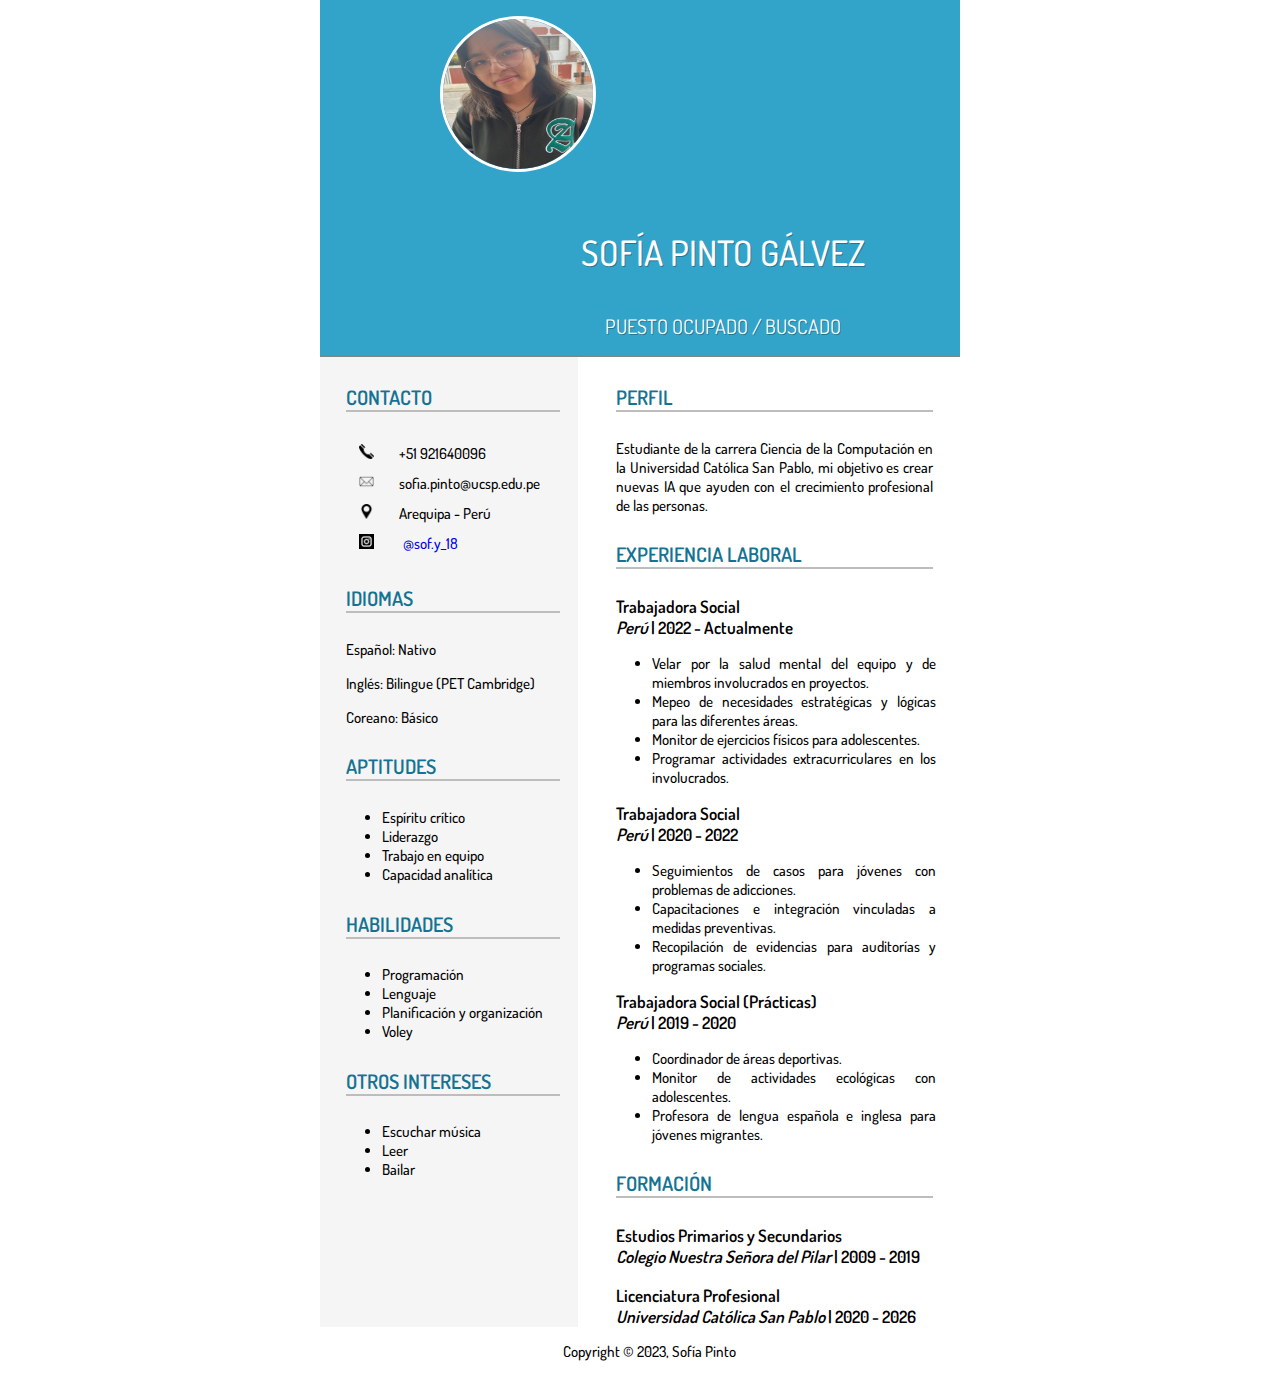
<file: Curriculum_Vitae/index.html>
<!DOCTYPE html>
<html lang="en">
<head>
    <meta charset="UTF-8">
    <meta name="viewport" content="width=device-width, initial-scale=1.0">
    <link href="https://fonts.googleapis.com/css2?family=Dosis:wght@300;400;500;600;700;800&family=Quicksand&display=swap" rel="stylesheet">
    <link href="css/cv.css" rel="stylesheet">
    <title>Curriculum Vitae</title>
</head>
<body>
    <header>
        <div id="inicio">
            <figure>
                <img src="css/perfil.jpg">
            </figure>
            <hgroup>
                <h1>SOFÍA PINTO GÁLVEZ</h1>
                <h2>PUESTO OCUPADO / BUSCADO</h2>
                
            </hgroup>
        </div>
    </header>

    <div id="informacion">
        <div id="izquierda">
            <h4>CONTACTO</h4>
            <img src="css/telefono.png"><p class="extra">+51 921640096</p>
            <br>
            <img src="css/correo.png"><p class="extra">sofia.pinto@ucsp.edu.pe</p>
            <br>
            <img src="css/ubicacion.png"><p class="extra">Arequipa - Perú</p>
            <br>
            <img src="css/ig.png">
            <a href="https://www.instagram.com/sof.y_18/" target="_blank"><p class="extra">@sof.y_18</p></a> 
    
            <h4>IDIOMAS</h4>
            <p>Español: Nativo</p>
            <p>Inglés: Bilingue (PET Cambridge)</p>
            <p>Coreano: Básico</p>
    
            <h4>APTITUDES</h4>
            <ul>
                <li>Espíritu crítico</li>
                <li>Liderazgo</li>
                <li>Trabajo en equipo</li>
                <li>Capacidad analítica</li>
            </ul>
    
            <h4>HABILIDADES</h4>
            <ul>
                <li>Programación</li>
                <li>Lenguaje</li>
                <li>Planificación y organización</li>
                <li>Voley</li>
            </ul>
    
            <h4>OTROS INTERESES</h4>
            <ul>
                <li>Escuchar música</li>
                <li>Leer</li>
                <li>Bailar</li>
            </ul>
        </div>
        
        <div id="derecha">
            <h4>PERFIL</h4>
            <p>Estudiante de la carrera Ciencia de la Computación en la Universidad Católica San Pablo, mi objetivo es crear nuevas IA que ayuden con el crecimiento profesional de las personas.</p>

            <h4>EXPERIENCIA LABORAL</h4>
            <b>Trabajadora Social</b>
            <br>
            <b><i>Perú</i> | 2022 - Actualmente</b>
            <ul>
                <li>Velar por la salud mental del equipo y de miembros involucrados en proyectos.</li>
                <li>Mepeo de necesidades estratégicas y lógicas para las diferentes áreas.</li>
                <li>Monitor de ejercicios físicos para adolescentes.</li>
                <li>Programar actividades extracurriculares en los involucrados.</li>
            </ul>

            <b>Trabajadora Social</b>
            <br>
            <b><i>Perú</i> | 2020 - 2022</b>
            <ul>
                <li>Seguimientos de casos para jóvenes con problemas de adicciones.</li>
                <li>Capacitaciones e integración vinculadas a medidas preventivas.</li>
                <li>Recopilación de evidencias para auditorías y programas sociales.</li>
            </ul>

            <b>Trabajadora Social (Prácticas)</b>
            <br>
            <b><i>Perú</i> | 2019 - 2020</b>
            <ul>
                <li>Coordinador de áreas deportivas.</li>
                <li>Monitor de actividades ecológicas con adolescentes.</li>
                <li>Profesora de lengua española e inglesa para jóvenes migrantes.</li>
            </ul>

            <h4>FORMACIÓN</h4>
            <b>Estudios Primarios y Secundarios</b>
            <br>
            <b><i>Colegio Nuestra Señora del Pilar</i> | 2009 - 2019</b>
            <br><br>
            <b>Licenciatura Profesional</b>
            <BR>
            <b><i>Universidad Católica San Pablo</i> | 2020 - 2026</b>
        </div>
    </div>
    <footer>
        <p>Copyright &copy; 2023, Sofía Pinto</p>
    </footer>
</body>
</html>
</file>
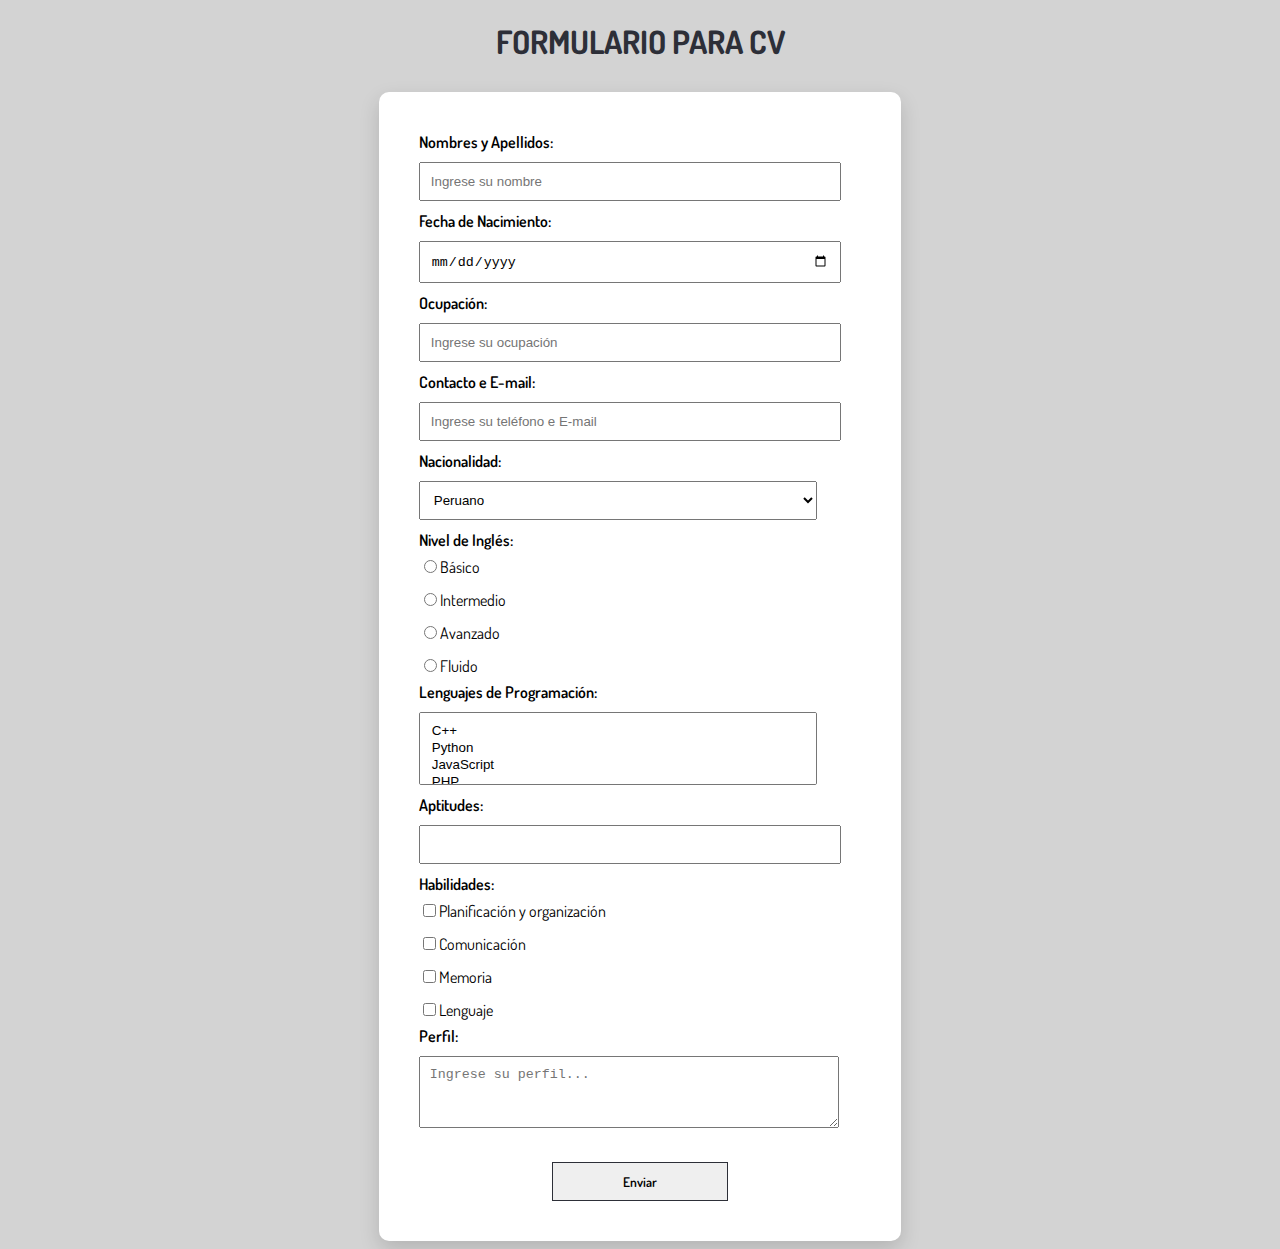
<file: Formulario_CV/index.html>
<!DOCTYPE html>
<html lang="en">
<head>
    <meta charset="UTF-8">
    <meta name="viewport" content="width=device-width, initial-scale=1.0">
    <link href="https://fonts.googleapis.com/css2?family=Dosis:wght@300;400;500;600;700;800&family=Quicksand&display=swap" rel="stylesheet">
    <link href="css/form.css" rel="stylesheet">
    <title>Formulario CV</title>
</head>
<body>
    <h1>FORMULARIO PARA CV</h1>
    <form action="form.php" method="post">
        <label>Nombres y Apellidos:</label><br>
        <input class="cajas" type="text" name="nombre" placeholder="Ingrese su nombre" required><br>

        <label>Fecha de Nacimiento:</label><br>
        <input class="cajas" type="date" name="fecha" required><br>

        <label>Ocupación:</label><br>
        <input class="cajas" type="text" name="ocupacion" placeholder="Ingrese su ocupación" required><br>

        <label>Contacto e E-mail:</label><br>
        <input class="cajas" type="text" name="contacto" placeholder="Ingrese su teléfono e E-mail" required><br>

        <label>Nacionalidad:</label><br>
        <select class="cajas" name="nacionalidad">
            <option value="1">Peruano</option>
            <option value="2">Español</option>
            <option value="3">Inglés</option>
            <option value="4">Coreano</option>
            <option value="5">Chino</option>
        </select>
        <br>

        <label>Nivel de Inglés:</label><br>
        <input class="marcado" type="radio" name="nivel">Básico<br>
        <input class="marcado" type="radio" name="nivel">Intermedio<br>
        <input class="marcado" type="radio" name="nivel">Avanzado<br>
        <input class="marcado" type="radio" name="nivel">Fluido<br>

        <label>Lenguajes de Programación:</label><br>
        <select class="cajas" name="progamacion" size="3" multiple>
            <option value="l1">C++</option>
            <option value="l2">Python</option>
            <option value="l3">JavaScript</option>
            <option value="l4">PHP</option>
            <option value="l5">SQL</option>
        </select>
        <br>

        <label>Aptitudes:</label><br>
        <input class="cajas" list="aptitudes">
        <datalist id="aptitudes">
            <option value="Liderazgo"></option>
            <option value="Resolución de problemas"></option>
            <option value="Creatividad"></option>
            <option value="Competencias digitales"></option>
            <option value="Adaptabilidad"></option>
        </datalist>
        <br>

        <label>Habilidades:</label><br>
        <input class="marcado" type="checkbox" value="habi1">Planificación y organización<br>
        <input class="marcado" type="checkbox" value="habi2">Comunicación<br>
        <input class="marcado" type="checkbox" value="habi3">Memoria<br>
        <input class="marcado" type="checkbox" value="habi4">Lenguaje<br>

        <label>Perfil:</label><br>
        <textarea name="perfil" placeholder="Ingrese su perfil..." required></textarea>
        <br>
        
        <input type="submit" name="enviar" class="boton" value="Enviar">
    </form>
</body>
</html>
</file>
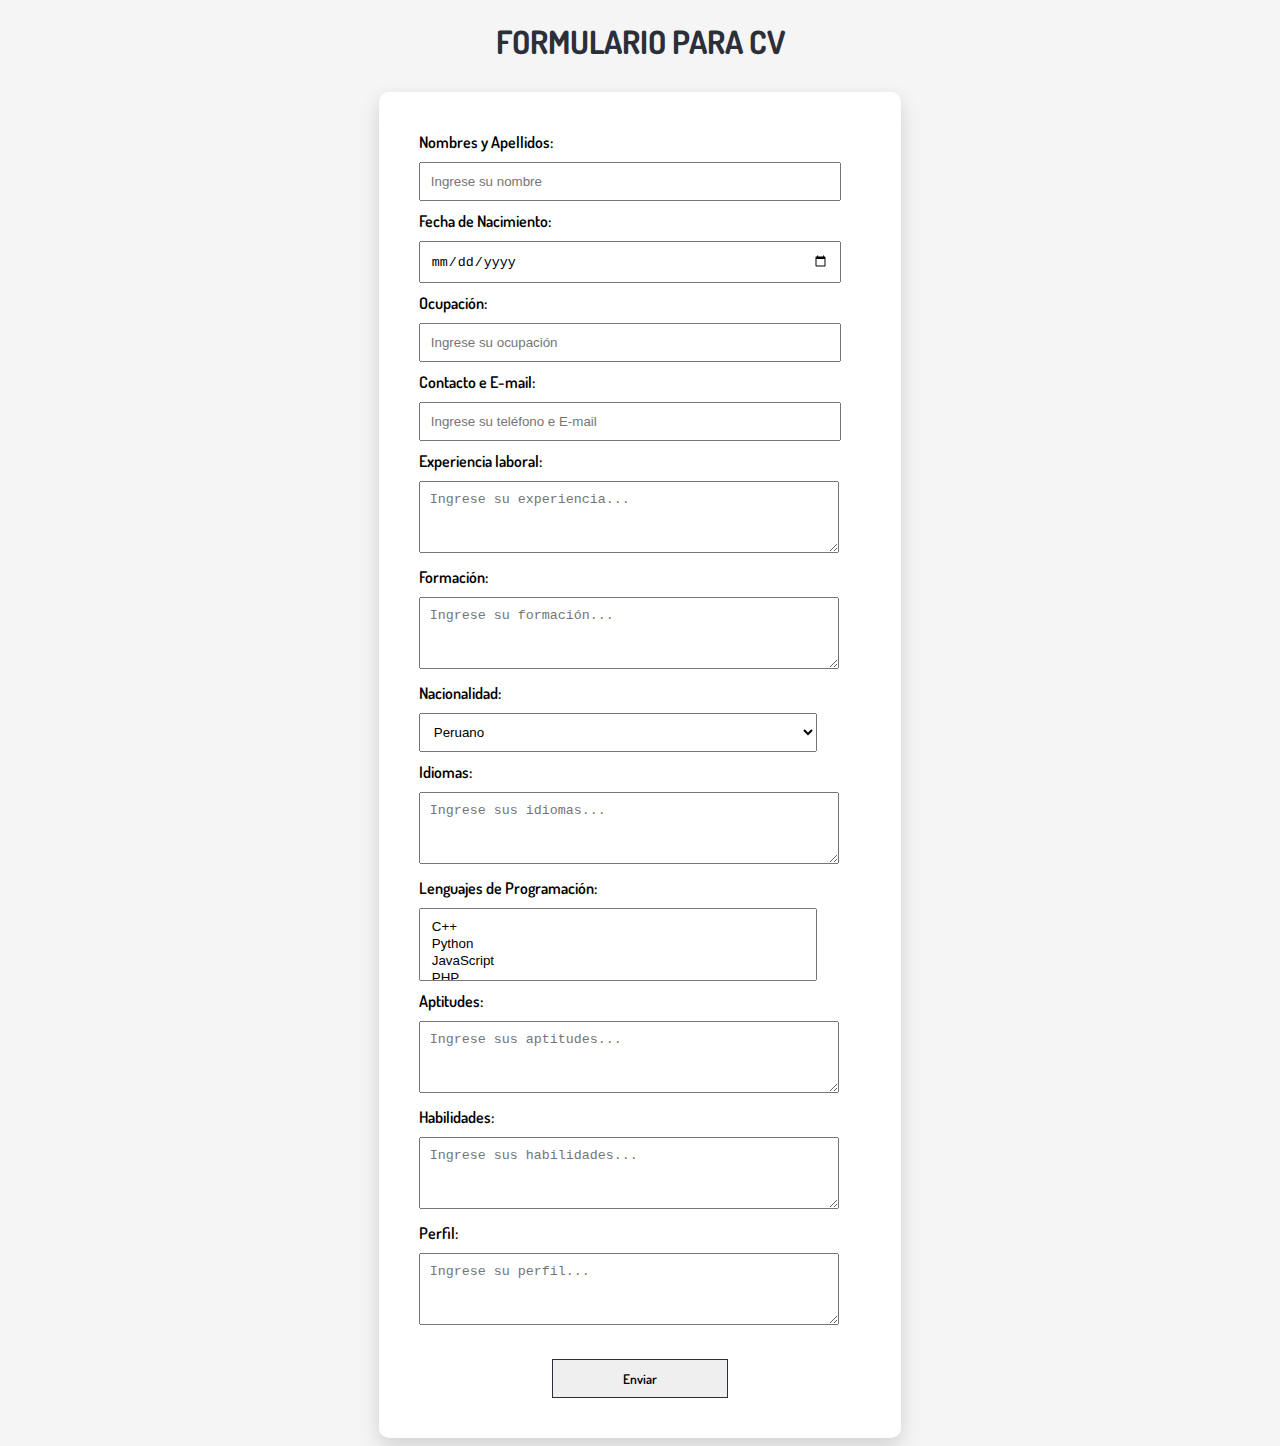
<file: Formulario_Dinamico/index.html>
<!DOCTYPE html>
<html lang="en">
<head>
    <meta charset="UTF-8">
    <meta name="viewport" content="width=device-width, initial-scale=1.0">
    <link href="https://fonts.googleapis.com/css2?family=Dosis:wght@300;400;500;600;700;800&family=Quicksand&display=swap" rel="stylesheet">
    <link href="css/dinamico.css" rel="stylesheet">
    <title>Formulario Dinámico</title>
</head>
<body>
    <h1>FORMULARIO PARA CV</h1>
    <form action="dinamico.php" method="post">
        <label>Nombres y Apellidos:</label><br>
        <input class="cajas" type="text" name="nombre" placeholder="Ingrese su nombre" required><br>

        <label>Fecha de Nacimiento:</label><br>
        <input class="cajas" type="date" name="fecha" required><br>

        <label>Ocupación:</label><br>
        <input class="cajas" type="text" name="ocupacion" placeholder="Ingrese su ocupación" required><br>

        <label>Contacto e E-mail:</label><br>
        <input class="cajas" type="text" name="contacto" placeholder="Ingrese su teléfono e E-mail" required><br>

        <label>Experiencia laboral:</label><br>
        <textarea name="experiencia" placeholder="Ingrese su experiencia..." required></textarea><br>

        <label>Formación:</label><br>
        <textarea name="formacion" placeholder="Ingrese su formación..." required></textarea><br>

        <label>Nacionalidad:</label><br>
        <select class="cajas" name="nacionalidad">
            <option value="1">Peruano</option>
            <option value="2">Español</option>
            <option value="3">Inglés</option>
            <option value="4">Coreano</option>
            <option value="5">Chino</option>
        </select>
        <br>

        <label>Idiomas:</label><br>
        <textarea name="idiomas" placeholder="Ingrese sus idiomas..." required></textarea><br>

        <label>Lenguajes de Programación:</label><br>
        <select class="cajas" name="progamacion" size="3" multiple>
            <option value="l1">C++</option>
            <option value="l2">Python</option>
            <option value="l3">JavaScript</option>
            <option value="l4">PHP</option>
            <option value="l5">SQL</option>
        </select>
        <br>

        <label>Aptitudes:</label><br>
        <textarea name="aptitudes" placeholder="Ingrese sus aptitudes..." required></textarea><br>

        <label>Habilidades:</label><br>
        <textarea name="habilidades" placeholder="Ingrese sus habilidades..." required></textarea><br>

        <label>Perfil:</label><br>
        <textarea name="perfil" placeholder="Ingrese su perfil..." required></textarea>
        <br>
        
        <input type="submit" name="enviar" class="boton" value="Enviar">
    </form>
</body>
</html>
</file>
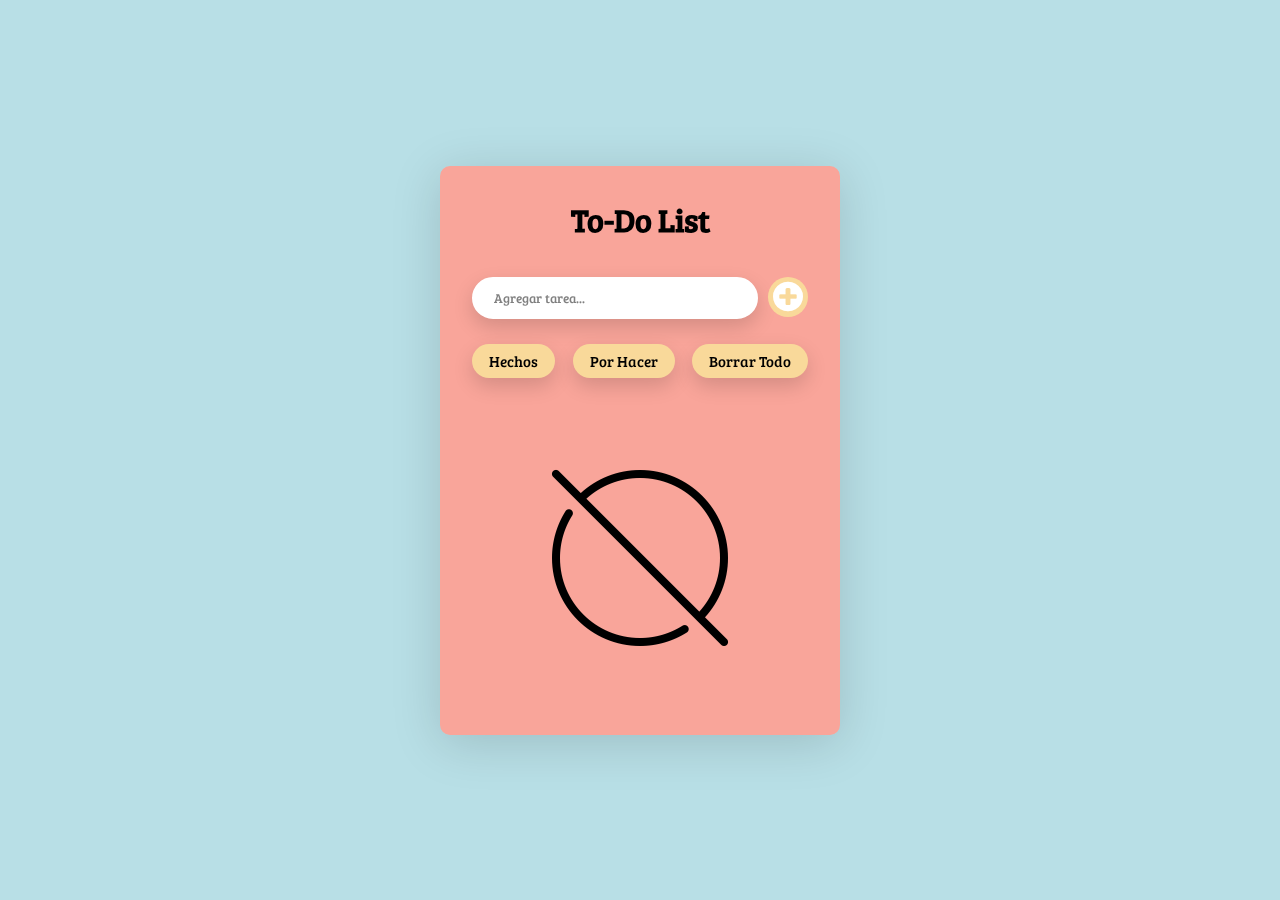
<file: ToDo_List/index.html>
<!DOCTYPE html>
<html lang="en">
<head>
    <meta charset="UTF-8">
    <meta http-equiv="X-UA-Compatible" content="IE=edge">
    <meta name="viewport" content="width=device-width, initial-scale=1.0">
    <title>TODO LIST</title>
    <link rel="stylesheet" href="https://maxcdn.bootstrapcdn.com/font-awesome/4.5.0/css/font-awesome.min.css">
    <link rel="preconnect" href="https://fonts.googleapis.com">
    <link rel="preconnect" href="https://fonts.gstatic.com" crossorigin>
    <link href="https://fonts.googleapis.com/css2?family=Bree+Serif&family=Dosis:wght@300;400;500;600;700;800&family=Quicksand&display=swap" rel="stylesheet">
    <link rel="stylesheet" href="style.css">
</head>
<body>
  <div class="container">
    <h1>To-Do List</h1>
    <div class="input-container">
      <input class="todo-input" placeholder="Agregar tarea...">
      <button class="add-button">
        <i class="fa fa-plus-circle"></i>
      </button>
    </div>
    <div class="filters">
      <div class="filter" data-filter="completed">Hechos</div>
      <div class="filter" data-filter="pending">Por Hacer</div>
      <div class="delete-all">Borrar Todo</div>
    </div>
    <div class="todos-container">
      <ul class="todos"></ul>
      <img class="empty-image" src="empty.png">
    </div>
  </div>
  <script src="script.js"></script>
</body>
</html>
</file>
<file: Curriculum_Vitae/css/cv.css>
body {
    width: 50%;
    margin: auto;
}

#inicio {
	max-width: 800px;
	width: 80%;
	margin: 0 auto;
}

header {
    background: #33a4c9;
    border-bottom: 2px solid #848484;
    padding: 0px 20px;
    overflow: hidden;
}

header figure {
    float: left;
}

header figure img {
    border-radius: 50%;
    border: solid #fff;
    height: 150px;
    width: 150px;
}

header hgroup {
    float: right;
    text-align: center;
}
  
header hgroup h1 {
    padding: 15px;
    color: #fff;
    font: 500 35px 'Dosis', sans-serif;
    text-shadow: 1px 1px 0 rgba(0,0,0,.3);
}
  
header hgroup h2 {
    color: #fff;
    font: 400 20px 'Dosis', sans-serif;
    text-shadow: 1px 1px 0 rgba(0,0,0,.3);
}

#informacion {
    display: grid;
    grid-template-columns: 2.7fr 4fr;
}

#izquierda {
    background: whitesmoke;
}

#izquierda img {
    width: 15px;
    height: 15px;
    margin-left: 15%;
}

.extra {
    display: inline-block;
    line-height: 0px;
}

h4 {
    color: #147393;
    border-bottom: 2px solid #BDBDBD;
    font: 600 20px 'Dosis', sans-serif;
    margin-left: 10%;
	margin-right: 7%;
}

p, li {
    font: 500 15px 'Dosis', sans-serif;
    text-align: justify;
    margin-left: 10%;
	margin-right: 7%;
}

b {
    font: 600 17px 'Dosis', sans-serif;
    margin-left: 10%;
	margin-right: 5%;
}

footer {
    display: flex;
    justify-content: center;
    height: 50%;
}
</file>
<file: Formulario_CV/css/form.css>
body {
    background: lightgray;
    font-family: 'Dosis', sans-serif;
}

h1 {
    font-size: xx-large;
    color: #2d2f38;
    text-align: center;
    margin-bottom: 30px;
}

form {
    background: #fff;
    width: 35%;
    border-radius: 10px;
    box-shadow: 0 8px 20px 0 rgba(0,0,0,.15);
    padding: 40px;
    margin: auto;
}

label {
    font-weight: 600;
}

textarea {
    width: 90%;
    height: 50px;
    padding: 10px;
    margin-top: 10px;
    margin-bottom: 10px;
}

.cajas {
    width: 90%;
    padding: 10px;
    margin-top: 10px;
    margin-bottom: 10px;    
}

.marcado {
    margin-top: 10px;
    margin-bottom: 10px;
}

.boton {
    font-family: 'Dosis', sans-serif;
    font-weight: 600;
    text-decoration: none;
    border: 1px solid #2d2f38;
    padding: 10px 10px;
    width: 40%;
    margin-top: 20px;
    margin-left: 30%;
}

.boton:hover {
    background: #2d2f38;
    color: #fff;
}
</file>
<file: Formulario_Dinamico/css/dinamico.css>
body {
    background: whitesmoke;
    font-family: 'Dosis', sans-serif;
}

h1 {
    font-size: xx-large;
    color: #2d2f38;
    text-align: center;
    margin-bottom: 30px;
}

form {
    background: #fff;
    width: 35%;
    border-radius: 10px;
    box-shadow: 0 8px 20px 0 rgba(0,0,0,.15);
    padding: 40px;
    margin: auto;
}

label {
    font-weight: 600;
}

textarea {
    width: 90%;
    height: 50px;
    padding: 10px;
    margin-top: 10px;
    margin-bottom: 10px;
}

.cajas {
    width: 90%;
    padding: 10px;
    margin-top: 10px;
    margin-bottom: 10px;    
}

.marcado {
    margin-top: 10px;
    margin-bottom: 10px;
}

.boton {
    font-family: 'Dosis', sans-serif;
    font-weight: 600;
    text-decoration: none;
    border: 1px solid #2d2f38;
    padding: 10px 10px;
    width: 40%;
    margin-top: 20px;
    margin-left: 30%;
}

.boton:hover {
    background: #2d2f38;
    color: #fff;
}
</file>
<file: ToDo_List/style.css>
*,
*::before,
*::after {
  margin: 0;
  padding: 0;
  box-sizing: border-box;
}

body {
  font-family: 'Bree Serif', serif;
  height: 100vh;
  display: flex;
  align-items: center;
  justify-content: center;
  background: #b8dfe6;
  background-position: center;
  background-size: cover;
}

.container {
  width: 400px;
  height: auto;
  min-height: 400px;
  padding: 30px;
  background: #f9a59a;
  border: 2px solid transparent;
  border-radius: 10px;
  backdrop-filter: blur(15px);
  box-shadow: 0 8px 50px 0 rgba(0,0,0,.15);
}

h1 {
  color: black;
  text-align: center;
  margin-bottom: 36px;
}

.input-container {
  display: flex;
  justify-content: space-between;
  margin-bottom: 25px;
}

.todo-input {
    font-family: 'Bree Serif', serif;
  flex: 1;
  outline: none;
  padding: 10px 10px 10px 20px;
  background-color: white;
  border: 2px solid white;
  border-radius: 30px;
  color: black;
  font-size: 13px;
  margin-right: 10px;
  box-shadow: 0 8px 20px 0 rgba(0,0,0,.15);
}

.todo-input::placeholder {
  color: gray;
}

.add-button {
  border: none;
  outline: none;
  background: #f9d99a;
  color: #fff;
  font-size: 35px;
  cursor: pointer;
  border-radius: 40px;
  width: 40px;
  height: 40px;
}

.empty-image {
  margin: 55px auto 0;
  display: block;
}

.todo {
  list-style: none;
  display: flex;
  align-items: center;
  justify-content: space-between;
  background-color: #f9d99a;
  border-radius: 5px;
  margin: 10px 0;
  padding: 10px 12px;
  border: 2px solid transparent;
  transition: all 0.2s ease;
}

.todo:first-child {
  margin-top: 0;
}

.todo:last-child {
  margin-bottom: 0;
}

.todo label {
  cursor: pointer;
  width: fit-content;
  display: flex;
  align-items: center;
  font-family: 'Bree Serif', serif;
  color: black;
  font-size: 15px;
}

.todo span {
  padding-left: 20px;
  position: relative;
  cursor: pointer;
}

span::before {
  content: "";
  height: 20px;
  width: 20px;
  position: absolute;
  margin-left: -30px;
  border-radius: 100px;
  border: 2px solid white;
}

input[type='checkbox'] {
  visibility: hidden;
}

input:checked + span {
  text-decoration: line-through;
}

.todo:hover input:checked + span::before, input:checked + span::before {
  background: url(check.png) 50% 50% #fa5f49;
  border-color: #fa5f49;
}

.todo:hover span::before {
  border-color: #fff;
}

.todo .delete-btn  {
  background-color: transparent;
  border: none;
  cursor: pointer;
  color: #eee;
  font-size: 13px;
}

.todos-container  {
  height: 300px;
  overflow: overlay;
}

.todos-container::-webkit-scrollbar-track  {
  background: rgb(247, 247, 247);
  border-radius: 20px
}

.todos-container::-webkit-scrollbar  {
  width: 0;
}

.todos-container:hover::-webkit-scrollbar  {
  width: 7px;
}

.todos-container::-webkit-scrollbar-thumb  {
  background: #fff;
  border-radius: 20px;
}

.filters {
  display: flex;
  justify-content: space-between;
  margin-bottom: 25px;
}

.filter {
  color: black;
  padding: 5px 15px;
  border-radius: 100px;
  border: 2px solid transparent;
  transition: all 0.2s ease;
  cursor: pointer;
  font-size: 15px;
  background: #f9d99a;
  box-shadow: 0 8px 20px 0 rgba(0,0,0,.15);
}

.filter.active, .filter:hover {
  background-color: #fa5f49;
}

.delete-all {
    color: black;
  padding: 5px 15px;
  border-radius: 100px;
  border: 2px solid transparent;
  transition: all 0.2s ease;
  cursor: pointer;
  font-size: 15px;
  background: #f9d99a;
  box-shadow: 0 8px 20px 0 rgba(0,0,0,.15);
}

.delete-all.active, .delete-all:hover {
  background-color: #fa5f49;
}
</file>
